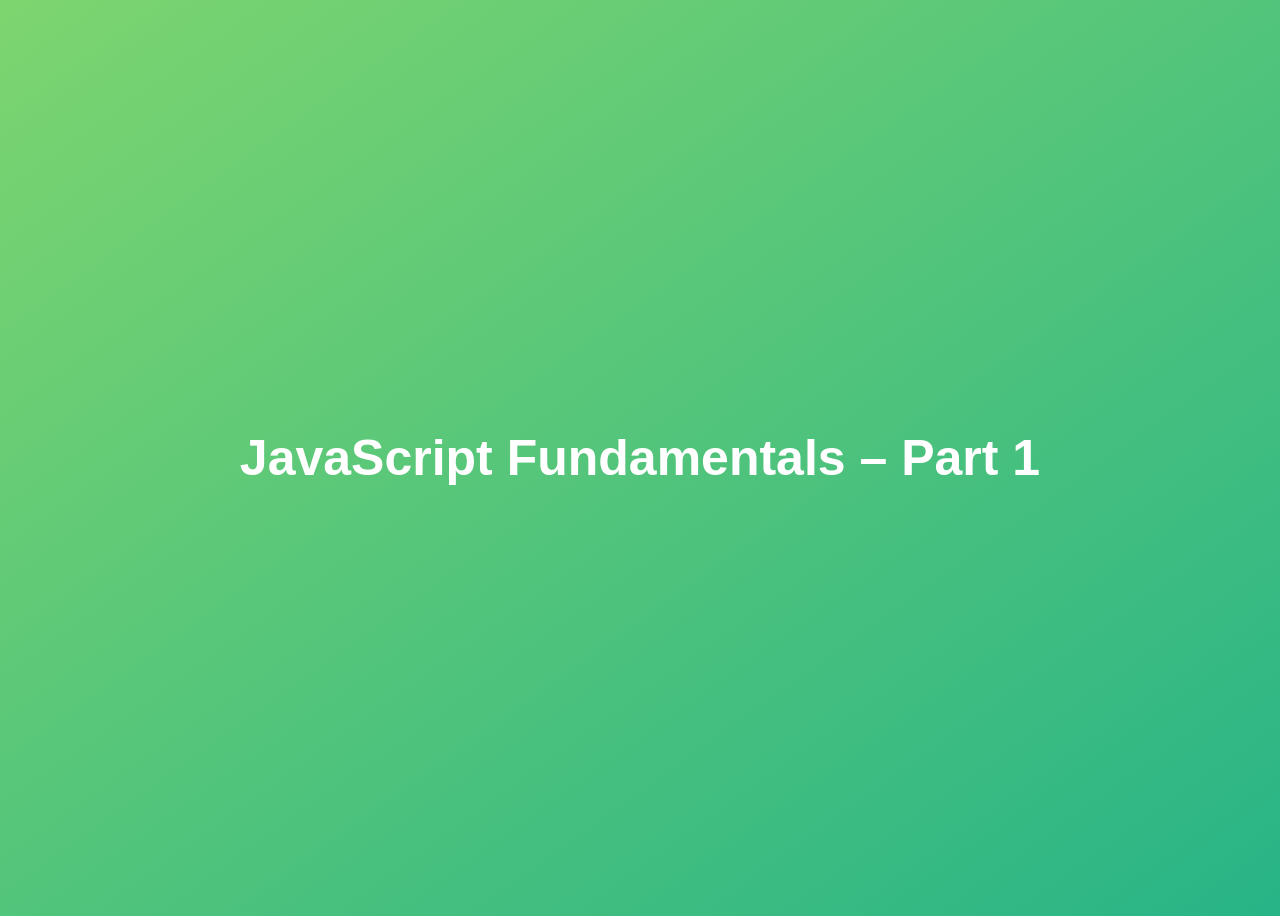
<file: 01-Fundamentals-Part-1/starter/index.html>
<!DOCTYPE html>
<html lang="en">
  <head>
    <meta charset="UTF-8" />
    <meta name="viewport" content="width=device-width, initial-scale=1.0" />
    <meta http-equiv="X-UA-Compatible" content="ie=edge" />
    <title>JavaScript Fundamentals – Part 1</title>
    <style>
      body {
        height: 100vh;
        display: flex;
        align-items: center;
        background: linear-gradient(to top left, #28b487, #7dd56f);
      }
      h1 {
        font-family: sans-serif;
        font-size: 50px;
        line-height: 1.3;
        width: 100%;
        padding: 30px;
        text-align: center;
        color: white;
      }
    </style>
  </head>
  <body>
    <h1>JavaScript Fundamentals – Part 1</h1>
  </body>
</html>
</file>
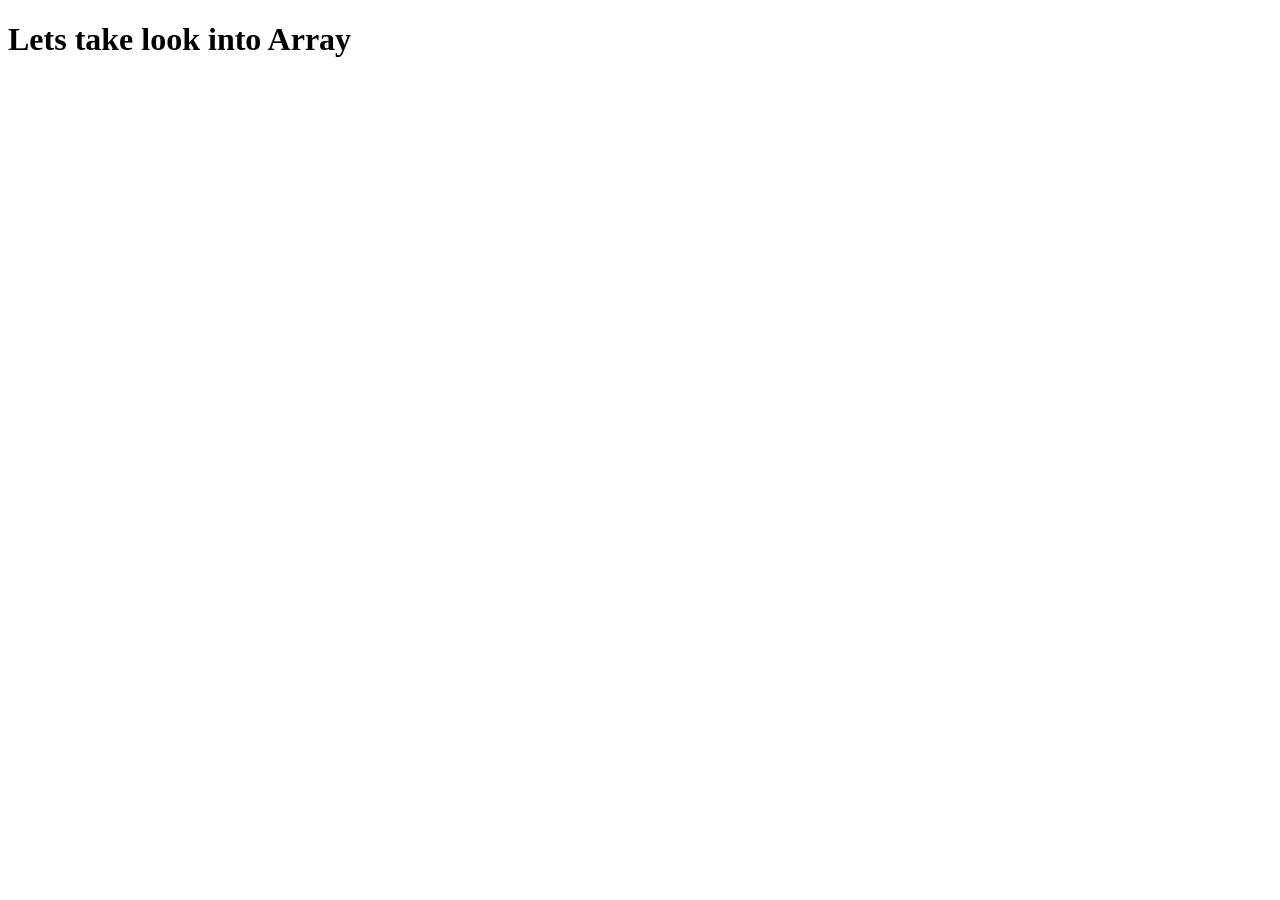
<file: app/class/array/index.html>
<!DOCTYPE html>
<html lang="en">
<head>
<meta charset="UTF-8">
<meta http-equiv="X-UA-Compatible" content="IE=edge">
<meta name="viewport" content="width=device-width, initial-scale=1.0">
<title>Array</title>
	<!-- <script src="simple-array-methods.js"></script> -->
	<!-- <script src="loop.js"></script> -->
	<!-- <script src="set_and_map.js"></script> -->
	<!-- <script src="map.js"></script> -->
	<!-- <script src="computing-username.js"></script> -->
<!-- <script src="filter_.js"></script> -->
<!-- <script src="reduce.js"></script> -->
<script src="find.js"></script>
</head>
<body>
 <h1>Lets take look into Array</h1>
</body>
</html>
</file>
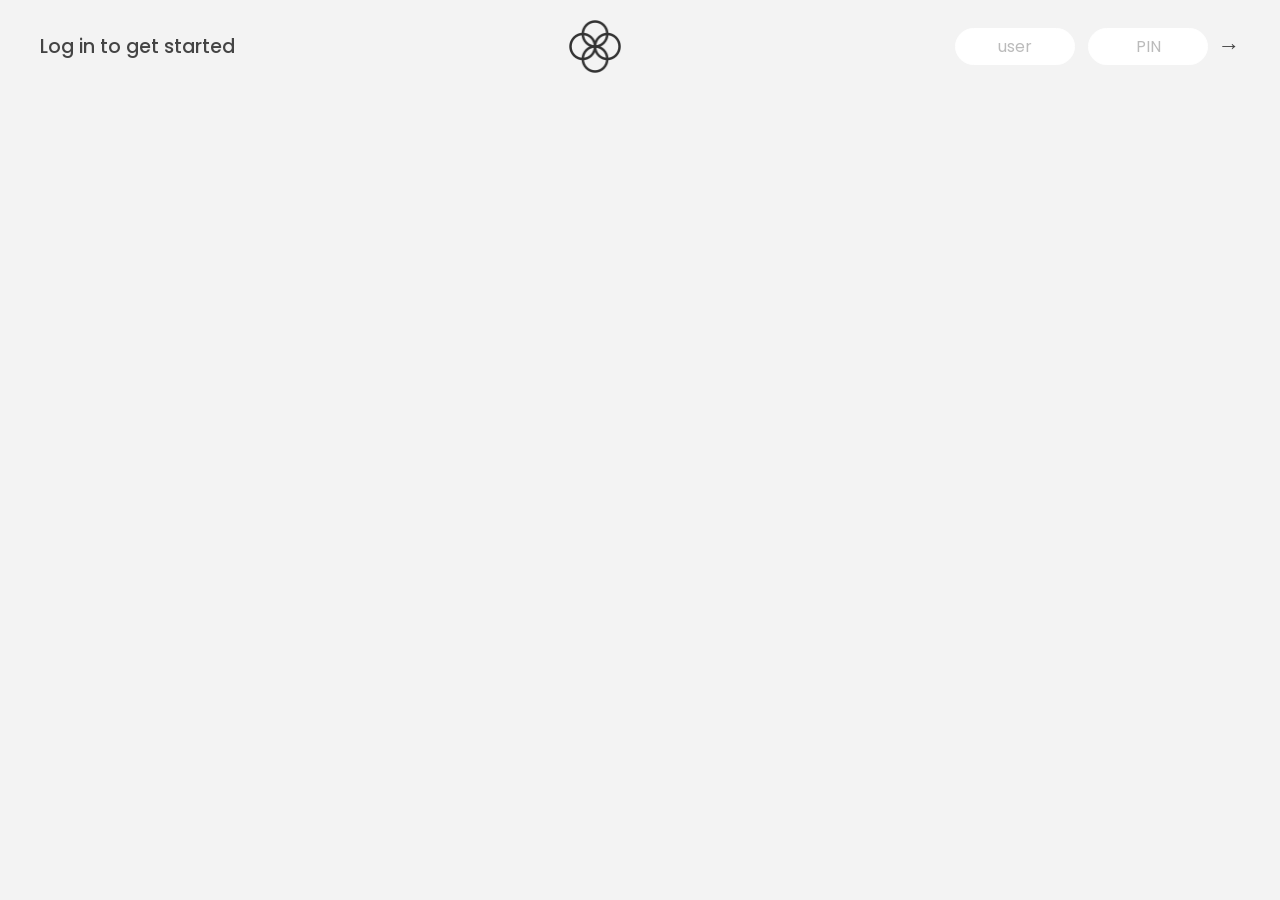
<file: app/class/banklist/index.html>
<!DOCTYPE html>
<html lang="en">
  <head>
    <meta charset="UTF-8" />
    <meta name="viewport" content="width=device-width, initial-scale=1.0" />
    <meta http-equiv="X-UA-Compatible" content="ie=edge" />
    <link rel="shortcut icon" type="image/png" href="/icon.png" />

    <link
      href="https://fonts.googleapis.com/css?family=Poppins:400,500,600&display=swap"
      rel="stylesheet"
    />

    <link rel="stylesheet" href="style.css" />
    <title>Bankist</title>
  </head>
  <body>
    <!-- TOP NAVIGATION -->
    <nav>
      <p class="welcome">Log in to get started</p>
      <img src="logo.png" alt="Logo" class="logo" />
      <form class="login">
        <div class=".form-model">
            <input
          type="text"
          placeholder="user"
          class="login__input login__input--user"
        />

        <!-- In practice, use type="password" -->
        <input
          type="text"
          placeholder="PIN"
          maxlength="4"
          class="login__input login__input--pin"
        />
        </div>
        <button class="login__btn">&rarr;</button>
      </form>
    </nav>
<span class="error"></span>
    <main class="app">
      <!-- BALANCE -->
      <div class="balance">
        <div>
          <p class="balance__label">Current balance</p>
          <p class="balance__date">
            As of <span class="date">05/03/2037</span>
          </p>
        </div>
        <p class="balance__value">0000€</p>
      </div>

      <!-- MOVEMENTS -->
      <div class="movements">
        <div class="movements__row">
          <div class="movements__type movements__type--deposit">2 deposit</div>
          <div class="movements__date">3 days ago</div>
          <div class="movements__value">4 000€</div>
        </div>
        <div class="movements__row">
          <div class="movements__type movements__type--withdrawal">
            1 withdrawal
          </div>
          <div class="movements__date">24/01/2037</div>
          <div class="movements__value">-378€</div>
        </div>
      </div>

      <!-- SUMMARY -->
      <div class="summary">
        <p class="summary__label">In</p>
        <p class="summary__value summary__value--in">0000€</p>
        <p class="summary__label">Out</p>
        <p class="summary__value summary__value--out">0000€</p>
        <p class="summary__label">Interest</p>
        <p class="summary__value summary__value--interest">0000€</p>
        <button class="btn--sort">&downarrow; SORT</button>
      </div>

      <!-- OPERATION: TRANSFERS -->
      <div class="operation operation--transfer">
        <h2>Transfer money</h2>
        <form class="form form--transfer">
          <input type="text" class="form__input form__input--to" />
          <input type="number" class="form__input form__input--amount" />
          <button class="form__btn form__btn--transfer">&rarr;</button>
          <label class="form__label">Transfer to</label>
          <label class="form__label">Amount</label>
        </form>
      </div>

      <!-- OPERATION: LOAN -->
      <div class="operation operation--loan">
        <h2>Request loan</h2>
        <form class="form form--loan">
          <input type="number" class="form__input form__input--loan-amount" />
          <button class="form__btn form__btn--loan">&rarr;</button>
          <label class="form__label form__label--loan">Amount</label>
        </form>
      </div>

      <!-- OPERATION: CLOSE -->
      <div class="operation operation--close">
        <h2>Close account</h2>
        <form class="form form--close">
          <input type="text" class="form__input form__input--user" />
          <input
            type="password"
            maxlength="6"
            class="form__input form__input--pin"
          />
          <button class="form__btn form__btn--close">&rarr;</button>
          <label class="form__label">Confirm user</label>
          <label class="form__label">Confirm PIN</label>
        </form>
      </div>

      <!-- LOGOUT TIMER -->
      <p class="logout-timer">
        You will be logged out in <span class="timer">05:00</span>
      </p>
    </main>

    <!-- <footer>
      &copy; by Jonas Schmedtmann. Don't claim as your own :)
    </footer> -->

    <script src="script.js"></script>
  </body>
</html>
</file>
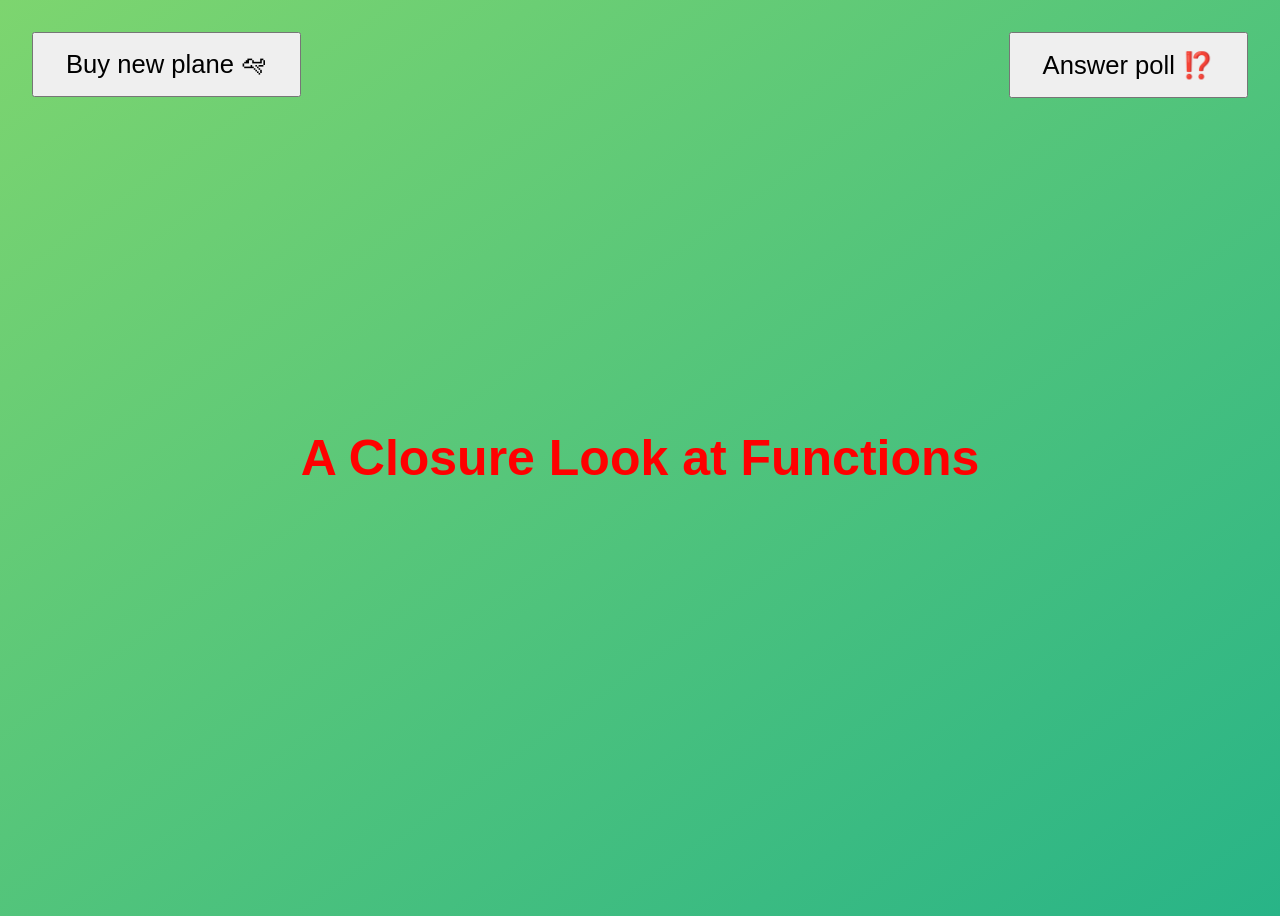
<file: app/class/function/index.html>
<!DOCTYPE html>
<html lang="en">
  <head>
    <meta charset="UTF-8" />
    <meta name="viewport" content="width=device-width, initial-scale=1.0" />
    <meta http-equiv="X-UA-Compatible" content="ie=edge" />
    <title>A Closer Look at Functions</title>
    <style>
      body {
        height: 100vh;
        display: flex;
        align-items: center;
        background: linear-gradient(to top left, #28b487, #7dd56f);
      }
      h1 {
        font-family: sans-serif;
        font-size: 50px;
        line-height: 1.3;
        width: 100%;
        padding: 30px;
        text-align: center;
        color: white;
      }
      .buy,
      .poll {
        font-size: 1.6rem;
        padding: 1rem 2rem;
        position: absolute;
        top: 2rem;
      }
      .buy {
        left: 2rem;
      }
      .poll {
        right: 2rem;
      }
    
    </style>
  </head>
  <body>
    <h1>A Closure Look at Functions </h1>
    <button class="buy">Buy new plane 🛩</button>
    <button class="poll">Answer poll ⁉️</button>
    <!-- <script src="higher-order-function_callBackFunction.js"></script> -->
    <!-- <script src="immediately_invoked_function.js"></script> -->
    <script src="closure.js"></script>
  </body>
</html>
</file>
<file: app/class/banklist/style.css>
/*
 * Use this CSS to learn some intersting techniques,
 * in case you're wondering how I built the UI.
 * Have fun! 😁
 */

* {
  margin: 0;
  padding: 0;
  box-sizing: inherit;
}

html {
  font-size: 62.5%;
  box-sizing: border-box;
}

body {
  font-family: "Poppins", sans-serif;
  color: #444;
  background-color: #f3f3f3;
  height: 100vh;
  padding: 2rem;
}

nav {
  display: flex;
  justify-content: space-between;
  align-items: center;
  padding: 0 2rem;
}

.welcome {
  font-size: 1.9rem;
  font-weight: 500;
}

.logo {
  height: 5.25rem;
}

.login {
  display: flex;
}

.login__input {
  border: none;
  padding: 0.5rem 2rem;
  font-size: 1.6rem;
  font-family: inherit;
  text-align: center;
  width: 12rem;
  border-radius: 10rem;
  margin-right: 1rem;
  color: inherit;
  border: 1px solid #fff;
  transition: all 0.3s;
}

.login__input:focus {
  outline: none;
  border: 1px solid #ccc;
}

.login__input::placeholder {
  color: #bbb;
}

.login__btn {
  border: none;
  background: none;
  font-size: 2.2rem;
  color: inherit;
  cursor: pointer;
  transition: all 0.3s;
  cursor: progress;
}

.login__btn:hover,
.login__btn:focus,
.btn--sort:hover,
.btn--sort:focus {
  outline: none;
  color: #777;
  cursor: progress;
}

/* MAIN */
.app {
  position: relative;
  max-width: 100rem;
  margin: 4rem auto;
  display: grid;
  grid-template-columns: 4fr 3fr;
  grid-template-rows: auto repeat(3, 15rem) auto;
  gap: 2rem;

  /* NOTE This creates the fade in/out anumation */
  opacity: 0;
  transition: all 1s;
}

.balance {
  grid-column: 1 / span 2;
  display: flex;
  align-items: flex-end;
  justify-content: space-between;
  margin-bottom: 2rem;
}

.balance__label {
  font-size: 2.2rem;
  font-weight: 500;
  margin-bottom: -0.2rem;
}

.balance__date {
  font-size: 1.4rem;
  color: #888;
}

.balance__value {
  font-size: 4.5rem;
  font-weight: 400;
}

/* MOVEMENTS */
.movements {
  grid-row: 2 / span 3;
  background-color: #fff;
  border-radius: 1rem;
  overflow: scroll;
}

.movements__row {
  padding: 2.25rem 4rem;
  display: flex;
  align-items: center;
  border-bottom: 1px solid #eee;
}

.movements__type {
  font-size: 1.1rem;
  text-transform: uppercase;
  font-weight: 500;
  color: #fff;
  padding: 0.1rem 1rem;
  border-radius: 10rem;
  margin-right: 2rem;
}

.movements__date {
  font-size: 1.1rem;
  text-transform: uppercase;
  font-weight: 500;
  color: #666;
}

.movements__type--deposit {
  background-image: linear-gradient(to top left, #39b385, #9be15d);
}

.movements__type--withdrawal {
  background-image: linear-gradient(to top left, #e52a5a, #ff585f);
}

.movements__value {
  font-size: 1.7rem;
  margin-left: auto;
}

/* SUMMARY */
.summary {
  grid-row: 5 / 6;
  display: flex;
  align-items: baseline;
  padding: 0 0.3rem;
  margin-top: 1rem;
}

.summary__label {
  font-size: 1.2rem;
  font-weight: 500;
  text-transform: uppercase;
  margin-right: 0.8rem;
}

.summary__value {
  font-size: 2.2rem;
  margin-right: 2.5rem;
}

.summary__value--in,
.summary__value--interest {
  color: #66c873;
}

.summary__value--out {
  color: #f5465d;
}

.btn--sort {
  margin-left: auto;
  border: none;
  background: none;
  font-size: 1.3rem;
  font-weight: 500;
  cursor: pointer;
}

/* OPERATIONS */
.operation {
  border-radius: 1rem;
  padding: 3rem 4rem;
  color: #333;
}

.operation--transfer {
  background-image: linear-gradient(to top left, #ffb003, #ffcb03);
}

.operation--loan {
  background-image: linear-gradient(to top left, #39b385, #9be15d);
}

.operation--close {
  background-image: linear-gradient(to top left, #e52a5a, #ff585f);
}

h2 {
  margin-bottom: 1.5rem;
  font-size: 1.7rem;
  font-weight: 600;
  color: #333;
}

.form {
  display: grid;
  grid-template-columns: 2.5fr 2.5fr 1fr;
  grid-template-rows: auto auto;
  gap: 0.4rem 1rem;
}

/* Exceptions for interst */
.form.form--loan {
  grid-template-columns: 2.5fr 1fr 2.5fr;
}
.form__label--loan {
  grid-row: 2;
}
/* End exceptions */

.form__input {
  width: 100%;
  border: none;
  background-color: rgba(255, 255, 255, 0.4);
  font-family: inherit;
  font-size: 1.5rem;
  text-align: center;
  color: #333;
  padding: 0.3rem 1rem;
  border-radius: 0.7rem;
  transition: all 0.3s;
}

.form__input:focus {
  outline: none;
  background-color: rgba(255, 255, 255, 0.6);
}

.form__label {
  font-size: 1.3rem;
  text-align: center;
}

.form__btn {
  border: none;
  border-radius: 0.7rem;
  font-size: 1.8rem;
  background-color: #fff;
  cursor: pointer;
  transition: all 0.3s;
}

.form__btn:focus {
  outline: none;
  background-color: rgba(255, 255, 255, 0.8);
}

.logout-timer {
  padding: 0 0.3rem;
  margin-top: 1.9rem;
  text-align: right;
  font-size: 1.25rem;
}

.timer {
  font-weight: 600;
}

	.success,.error{
			margin: 10px 0px;
			padding: 15px 10px 15px 50px;
			background-position: 10px center;
		}
.success {
			color: #4F8A10;
			background-color: #DFF2BF;
      margin-right: 10px;
      margin-top: -5px;
      border: none;
		}
  .error{
		color: #D8000C;
    margin-right: 142px;
    margin-top: 4px;
    font-weight: bold;
    font-size: large;
    float: right;
    display: block;
    padding: 5px;
    width: 16rem;
		}
</file>
